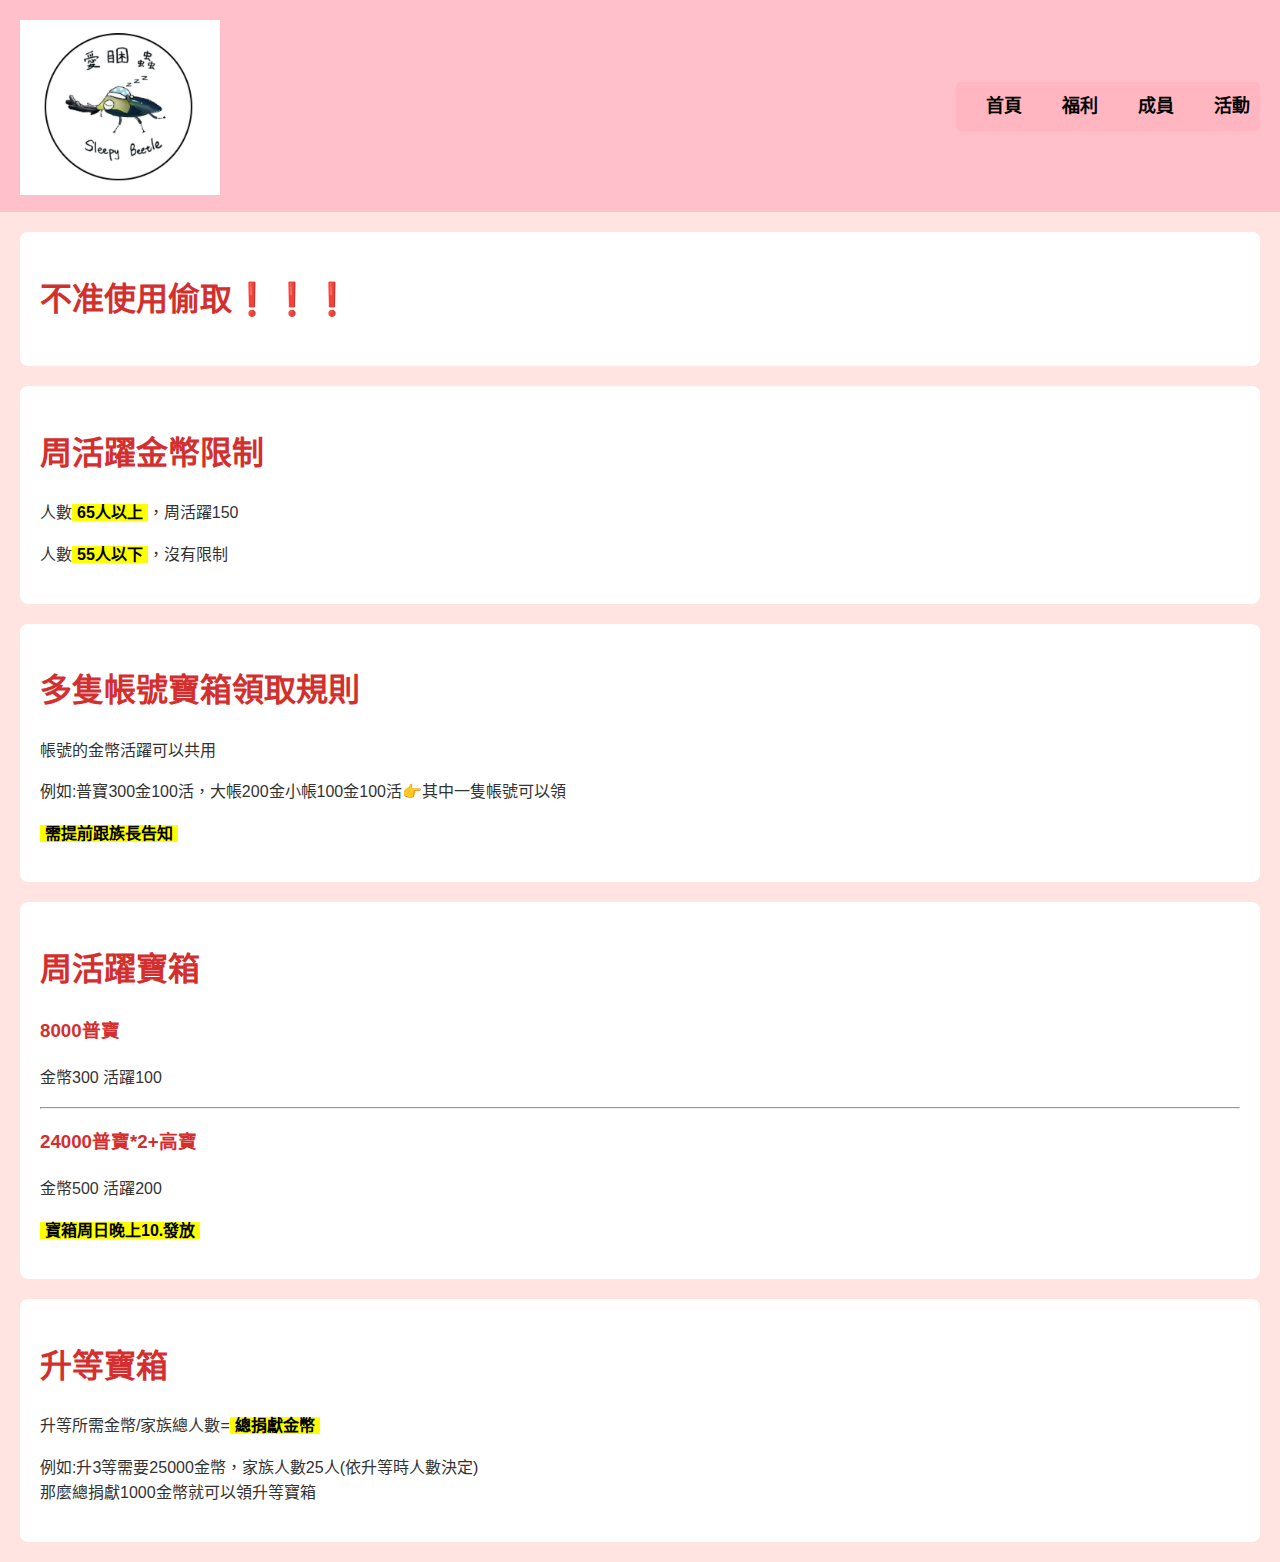
<file: index.html>
<!DOCTYPE html>
<html lang="zh-TW">
<head>
    <meta charset="UTF-8">
    <meta name="viewport" content="width=device-width, initial-scale=1.0">
    <title>EGYPT</title>
     <!-- 引入樣式表 -->
    <link rel="stylesheet" href="styles.css">
    
</head>
<body>
    <header>
        <div class="logo">
            <img src="logo.png" alt="EGYPT Logo" class="logo-img">
        </div>
        <nav>
        
            <ul>
                <li><a href="index.html">首頁</a></li>
                <li><a href="福利.html">福利</a></li>
                <li><a href="成員.html">成員</a></li>
                <li><a href="活動.html">活動</a></li>
            </ul>
        </nav>
    </header>

    <section>
        <h1>不准使用偷取❗❗❗</h1>
    </section>

    <section>
        <h1>周活躍金幣限制</h1>
        <p>人數<span class="highlight">65人以上</span>，周活躍150</p>
        <p>人數<span class="highlight">55人以下</span>，沒有限制</p>
    </section>

    <section>
        <h1>多隻帳號寶箱領取規則</h1>
        <p>帳號的金幣活躍可以共用</p>
        <p>例如:普寶300金100活，大帳200金小帳100金100活👉其中一隻帳號可以領</p>
        <p><span class="highlight">需提前跟族長告知</span></p>
    </section>

    <section>
        <h1>周活躍寶箱</h1>
        <h3>8000普寶</h3>
        <p>金幣300 活躍100</p>
        <hr>
        <h3>24000普寶*2+高寶</h3>
        <p>金幣500 活躍200</p>
        <p><span class="highlight">寶箱周日晚上10.發放</span></p>
    </section>

    <section>
        <h1>升等寶箱</h1>
        <p>升等所需金幣/家族總人數=<span class="highlight">總捐獻金幣</span></p>
        <p>例如:升3等需要25000金幣，家族人數25人(依升等時人數決定)<br>那麼總捐獻1000金幣就可以領升等寶箱</p>
    </section>



</body>
</file>
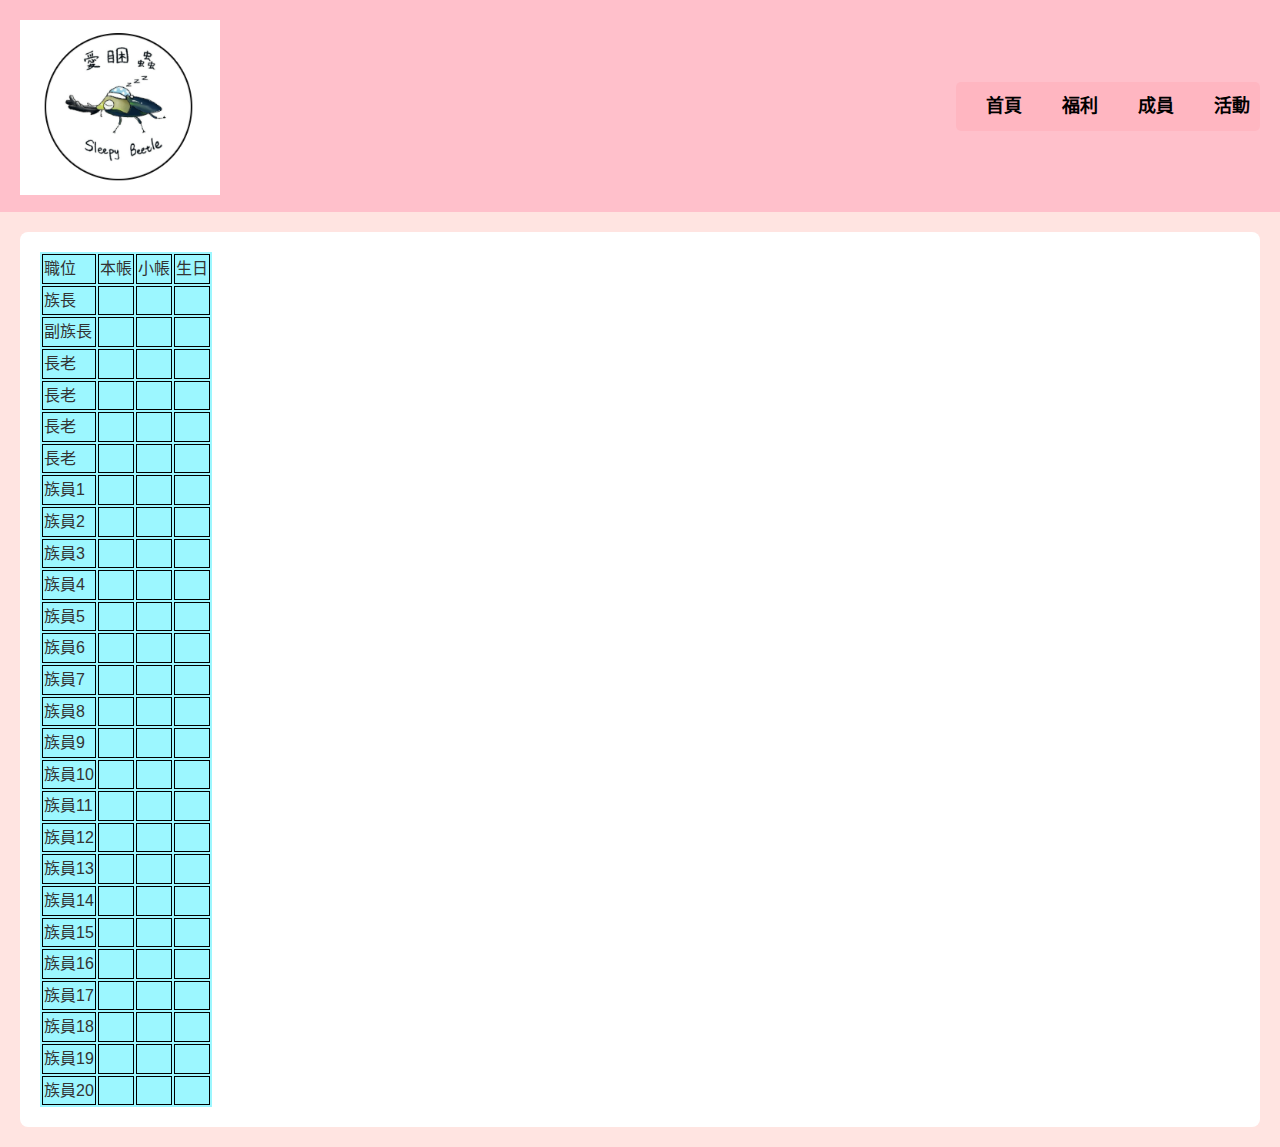
<file: 成員.html>
<!DOCTYPE html>
<html lang="zh-TW">
<head>
    <meta charset="UTF-8">
    <meta name="viewport" content="width=device-width, initial-scale=1.0">
    <title>EGYPT</title>
     <!-- 引入樣式表 -->
    <link rel="stylesheet" href="styles.css">
    
</head>
<body>
    <header>
        <div class="logo">
            <img src="logo.png" alt="EGYPT Logo" class="logo-img">
        </div>
        <nav>
        
            <ul>
                <li><a href="index.html">首頁</a></li>
                <li><a href="福利.html">福利</a></li>
                <li><a href="成員.html">成員</a></li>
                <li><a href="活動.html">活動</a></li>
            </ul>
        </nav>
    </header>

    <section>
        <table>
            <thead>
                <tr>
                    <td>職位</td>
                    <td>本帳</td>
                    <td>小帳</td>
                    <td>生日</td>
                    
                </tr>
    
            </thead>

            <tr>
                <td>族長</td>
                <td></td>
                <td></td>
                <td></td>
                
            </tr>
            <tr>
                <td>副族長</td>
                <td></td>
                <td></td>
                <td></td>
            </tr>
            <tr>
                <td>長老</td>
                <td></td>
                <td></td>
                <td></td>
            </tr>
            <tr>
                <td>長老</td>
                <td></td>
                <td></td>
                <td></td>
            </tr>
            <tr>
                <td>長老</td>
                <td></td>
                <td></td>
                <td></td>
            </tr>
            <tr>
                <td>長老</td>
                <td></td>
                <td></td>
                <td></td>
            </tr>

            <tr>
                <td>族員1</td>
                <td></td>
                <td></td>
                <td></td>
            </tr>
            <tr>
                <td>族員2</td>
                <td></td>
                <td></td>
                <td></td>
            </tr>
            <tr>
                <td>族員3</td>
                <td></td>
                <td></td>
                <td></td>
            </tr>
            <tr>
                <td>族員4</td>
                <td></td>
                <td></td>
                <td></td>
            </tr>
            <tr>
                <td>族員5</td>
                <td></td>
                <td></td>
                <td></td>
            </tr>
            <tr>
                <td>族員6</td>
                <td></td>
                <td></td>
                <td></td>
            </tr>
            <tr>
                <td>族員7</td>
                <td></td>
                <td></td>
                <td></td>
            </tr>

            <tr>
                <td>族員8</td>
                <td></td>
                <td></td>
                <td></td>
            </tr>
            <tr>
                <td>族員9</td>
                <td></td>
                <td></td>
                <td></td>
            </tr>
            <tr>
                <td>族員10</td>
                <td></td>
                <td></td>
                <td></td>
            </tr>
            <tr>
                <td>族員11</td>
                <td></td>
                <td></td>
                <td></td>
            </tr>
            <tr>
                <td>族員12</td>
                <td></td>
                <td></td>
                <td></td>
            </tr>
            <tr>
                <td>族員13</td>
                <td></td>
                <td></td>
                <td></td>
            </tr>
            <tr>
                <td>族員14</td>
                <td></td>
                <td></td>
                <td></td>
            </tr>
            
            <tr>
                <td>族員15</td>
                <td></td>
                <td></td>
                <td></td>
            </tr>
            <tr>
                <td>族員16</td>
                <td></td>
                <td></td>
                <td></td>
            </tr>
            <tr>
                <td>族員17</td>
                <td></td>
                <td></td>
                <td></td>
            </tr>
            <tr>
                <td>族員18</td>
                <td></td>
                <td></td>
                <td></td>
            </tr>
            <tr>
                <td>族員19</td>
                <td></td>
                <td></td>
                <td></td>
            </tr>

            <tr>
                <td>族員20</td>
                <td></td>
                <td></td>
                <td></td>
            </tr>

            
            
            
        </table>

        
    </section>
    


</body>
</file>
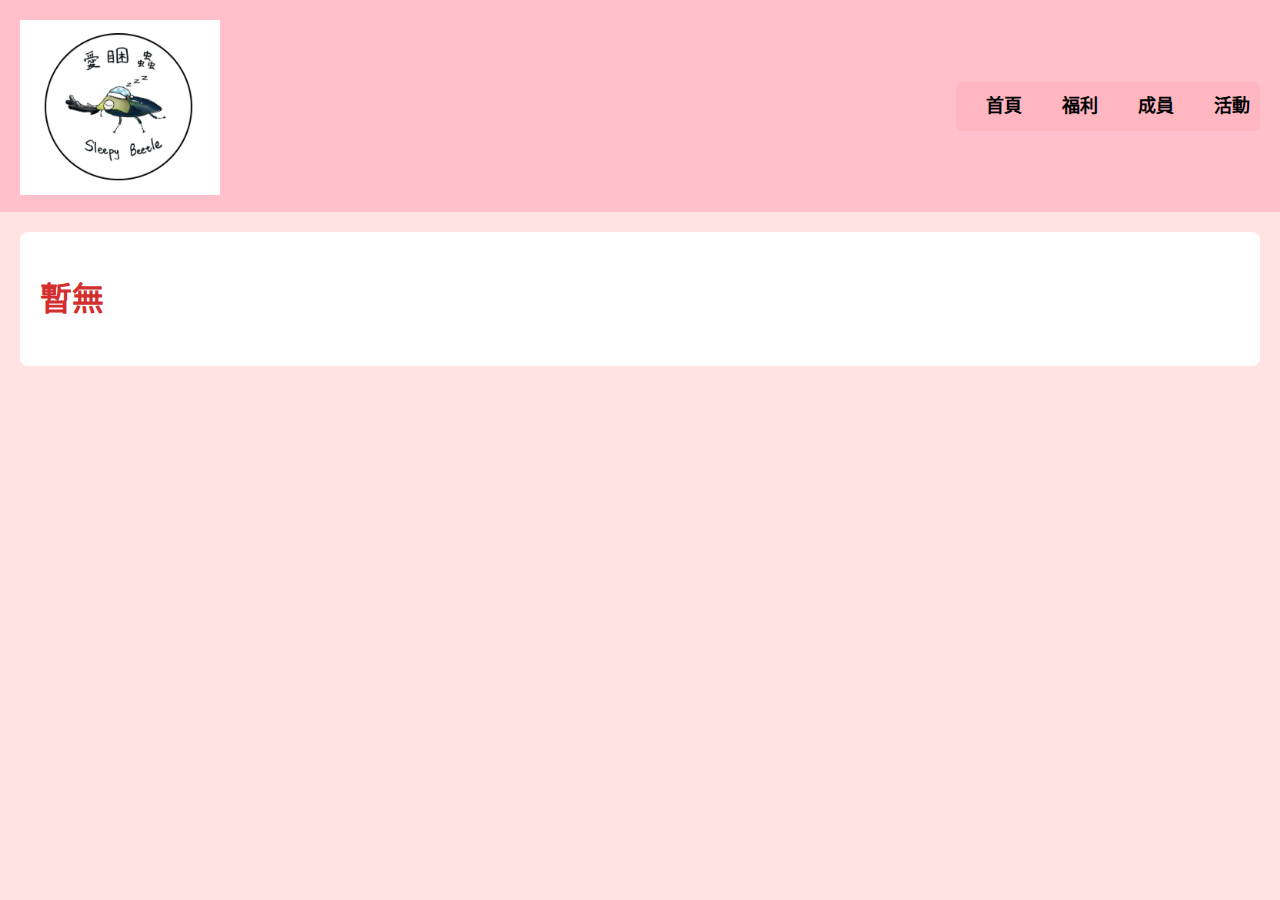
<file: 活動.html>
<!DOCTYPE html>
<html lang="zh-TW">
<head>
    <meta charset="UTF-8">
    <meta name="viewport" content="width=device-width, initial-scale=1.0">
    <title>EGYPT</title>
     <!-- 引入樣式表 -->
    <link rel="stylesheet" href="styles.css">
    
</head>
<body>
    <header>
        <div class="logo">
            <img src="logo.png" alt="EGYPT Logo" class="logo-img">
        </div>
        <nav>
        
            <ul>
                <li><a href="index.html">首頁</a></li>
                <li><a href="福利.html">福利</a></li>
                <li><a href="成員.html">成員</a></li>
                <li><a href="活動.html">活動</a></li>
            </ul>
        </nav>
    </header>

    <section>
        <h1>暫無</h1>
    </section>
</body>
</file>
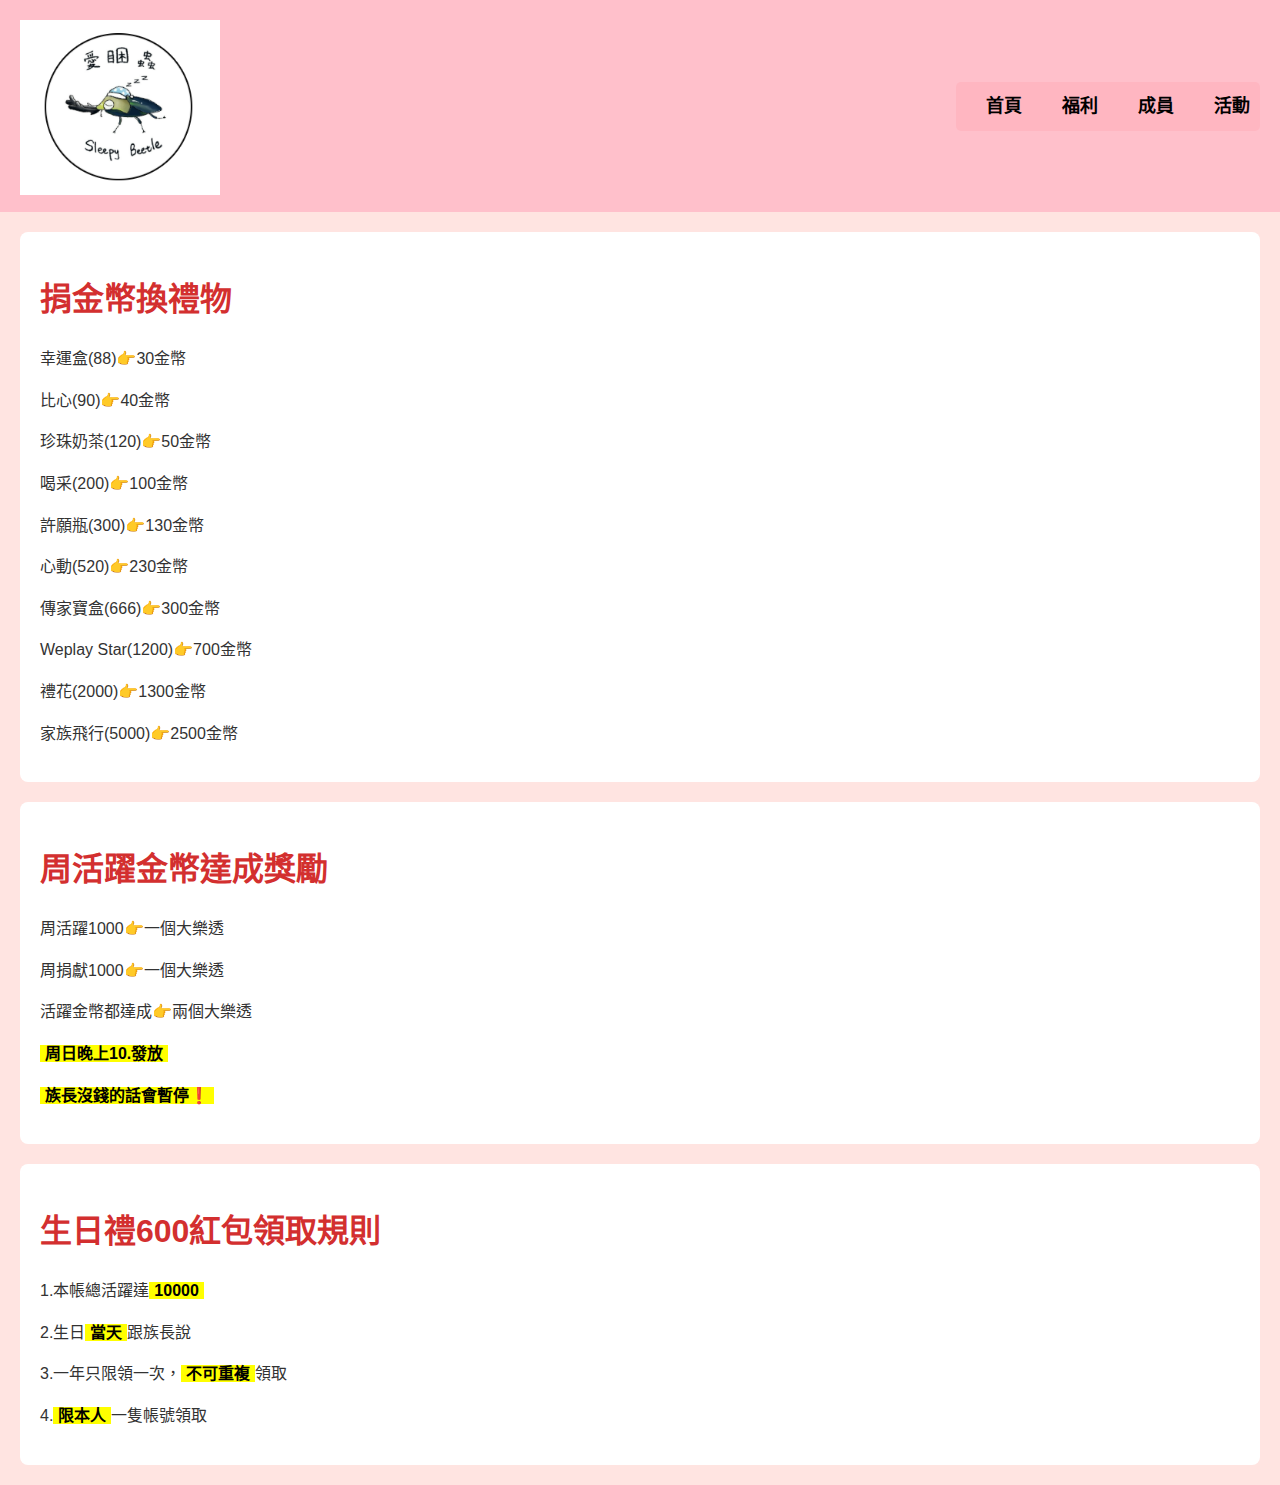
<file: 福利.html>
<!DOCTYPE html>
<html lang="zh-TW">
<head>
    <meta charset="UTF-8">
    <meta name="viewport" content="width=device-width, initial-scale=1.0">
    <title>EGYPT</title>
     <!-- 引入樣式表 -->
    <link rel="stylesheet" href="styles.css">
    
</head>
<body>
    <header>
        <div class="logo">
            <img src="logo.png" alt="EGYPT Logo" class="logo-img">
        </div>
        <nav>
        
            <ul>
                <li><a href="index.html">首頁</a></li>
                <li><a href="福利.html">福利</a></li>
                <li><a href="成員.html">成員</a></li>
                <li><a href="活動.html">活動</a></li>
            </ul>
        </nav>
    </header>

    <section>
        <h1>捐金幣換禮物</h1>
        <p>幸運盒(88)👉30金幣</p>
        <p>比心(90)👉40金幣</p>
        <p>珍珠奶茶(120)👉50金幣</p>
        <p>喝采(200)👉100金幣</p>
        <p>許願瓶(300)👉130金幣</p>
        <p>心動(520)👉230金幣</p>
        <p>傳家寶盒(666)👉300金幣</p>
        <p>Weplay Star(1200)👉700金幣</p>
        <p>禮花(2000)👉1300金幣</p>
        <p>家族飛行(5000)👉2500金幣</p>
    </section>

    <section>
        <h1>周活躍金幣達成獎勵</h1>
        <p>周活躍1000👉一個大樂透</p>
        <p>周捐獻1000👉一個大樂透</p>
        <p>活躍金幣都達成👉兩個大樂透</p>
        <p><span class="highlight">周日晚上10.發放</span></p>
        <p><span class="highlight">族長沒錢的話會暫停❗</span></p>
        
    </section>

    <section>
        <h1>生日禮600紅包領取規則</h1>
        <p>1.本帳總活躍達<span class="highlight">10000</span></p>
        <p>2.生日<span class="highlight">當天</span>跟族長說</p>
        <p>3.一年只限領一次，<span class="highlight">不可重複</span>領取</p>
        <p>4.<span class="highlight">限本人</span>一隻帳號領取</p>
    </section>
    






</body>
</file>
<file: styles.css>
/* 頁面背景 */
body {
    background-color: #FFE4E1; /* 整體淡玫瑰色背景 */
    color: #333;              /* 深色字體，保持對比 */
    font-family: 'Impact', sans-serif;
    font-size: 16px; /* 全局字體大小 */
    line-height: 1.6; /* 行間距 */
    margin: 0;
    padding: 0;
}

table th {
    background-color: #9cf7ff;
    border: 1px solid rgb(0, 0, 0);
    margin-bottom: auto;
    }

table td {
    background-color: #fafafa00;
    border: 1px solid rgb(0, 0, 0);
    }

table{
    background-color: #9cf7ff;
}

/* 設定標題與段落間隔 */
h1, h2, h3 {
    color: #D32F2F; /* 紅色 */
    font-weight: bold;
}

/* 設定大字體的樣式 */
.large-text {
    font-size: 24px;  /* 增大字體大小 */
    line-height: 1.8;
}

/* 介紹區域樣式 */
.intro {
    padding: 20px;
    background-color: #fff;
    margin: 20px;
    border-radius: 8px;
}

.intro h2 {
    font-size: 32px;
    color: #D32F2F; /* 紅色 */
}

/* 歡迎標語區域 */
section {
    padding: 20px;
    background-color: #fff;
    margin: 20px;
    border-radius: 8px;
}

.welcome-message h1 {
    font-size: 36px;
    color: #D32F2F; /* 紅色 */
}

/* 特色區域樣式 */
.highlights {
    padding: 20px;
    background-color: #fff; /* 設定白色底 */
    margin: 20px;
    border-radius: 8px;
}

.highlights h2 {
    font-size: 32px;
    color: #D32F2F; /* 紅色 */
}

.highlights ul {
    list-style-type: none;
    padding-left: 20px;
}

.highlights li {
    font-size: 18px;
    margin-bottom: 10px;
}


/* 特色區域樣式 */
.features {
    padding: 20px;
    background-color: #fff;
    margin: 20px;
    border-radius: 8px;
}
.features ul {
    list-style-type: none;
    padding-left: 20px;
}

.features li {
    font-size: 18px;
    margin-bottom: 10px;
}

/* 文字間隔與排版 */
.features p {
    font-size: 18px;
    margin-bottom: 15px;
}

/* 特色和專題學習區樣式 */
.specialization {
    padding: 20px;
    background-color: #fff;
    margin: 20px;
    border-radius: 8px;
}

.specialization h3 {
    font-size: 24px;
    color: #D32F2F; /* 紅色 */
}

.specialization p {
    font-size: 18px;
    margin-bottom: 15px;
}


/* 設定頁腳樣式 */
footer {
    background-color: #333;
    color: white;
    text-align: center;
    padding: 10px 0;
}

/* Header 背景 */
header {
    background-color: #FFC0CB; /* 粉紅色背景 */
    display: flex;
    align-items: center;
    justify-content: space-between;
    padding: 10px 20px;
}

/* logo 樣式 */
.logo {
    position: relative; /* 使 logo 可以受控定位 */
    margin-top: 10px; /* 為 logo 頂部添加一些距離，避免與返回按鈕重疊 */
}


/* Navigation 樣式 */
nav ul {
    list-style: none;
    display: flex;
    margin: 0;
    padding: 0;
    background-color: #FFB6C1; /* 淺粉紅背景 */
    border-radius: 5px;        /* 增加圓角效果 */
}

nav ul li {
    margin-left: 20px;
}

/* 修改導航列文字大小並加粗 */
nav ul li a {
    font-size: 18px; /* 調整字體大小，根據需要增大 */
    font-weight: bold; /* 加粗字體 */
    text-decoration: none; /* 移除超連結下劃線 */
    color: #000; /* 設置字體顏色為黑色，可以根據需要調整 */
    padding: 10px; /* 加些內邊距讓字型更清晰 */
    display: block; /* 確保每個項目都是塊狀元素，讓字型更具可讀性 */
}

/* 鼠標懸停時變色 */
nav ul li a:hover {
    color: #0004ff; /* 設定鼠標懸停顏色 */
}




.logo img {
    max-width: 200px; /* 限制最大寬度 */
    height: auto;     /* 高度自適應 */
}

.hero {
    position: relative;
    width: 100%;
    overflow: hidden; /* 隱藏溢出部分 */
    text-align: center; /* 圖片置中 */
}

.hero-slider {
    display: flex; /* Flex 排列圖片 */
    transition: transform 0.5s ease-in-out; /* 滑動動畫 */
    align-items: center; /* 圖片垂直置中 */
    justify-content: center; /* 圖片水平置中 */
}

.hero-slider img {
    width: auto; /* 使用原始寬度 */
    height: auto; /* 使用原始高度 */
    max-width: 100%; /* 防止超出容器 */
    display: block;
    margin: 0 auto; /* 圖片水平置中 */
}

/* 設置全頁字體為標楷體 (DFKai-SB) */
body {
    font-family: 'DFKai-SB', 'Microsoft JhengHei', 'Impact', sans-serif;
}

/* 設置標題字體為標楷體 */
h1, h2, h3 {
    font-family: 'DFKai-SB', 'Microsoft JhengHei', 'Impact', sans-serif;
}

/* 設置段落文字為標楷體 */
p {
    font-family: 'DFKai-SB', 'Microsoft JhengHei', 'Impact', sans-serif;
}

/* 螢光筆效果的樣式 */
.highlight {
    background-color: yellow; /* 黃色背景 */
    color: black; /* 文字顏色為黑色 */
    font-weight: bold; /* 加粗 */
    padding: 0 5px; /* 內邊距，使文字看起來更突顯 */
}

/* 返回按鈕樣式 */
.back-button {
    position: fixed; /* 固定在頁面 */
    top: 60px; /* 從頂部開始，讓它遠離 logo */
    left: 20px; /* 保持在頁面左側 */
    z-index: 1000; /* 確保按鈕在其他元素之上 */
    transition: opacity 0.3s;
}


/* 返回按鈕的圖片樣式 */
.back-button img {
    width: 40px; /* 設定圖片大小 */
    height: auto; /* 自動保持比例 */
}

/* 當鼠標懸停時的透明度變化 */
.back-button:hover img {
    opacity: 0.8; /* 鼠標懸停時透明度降低 */
}
</file>
